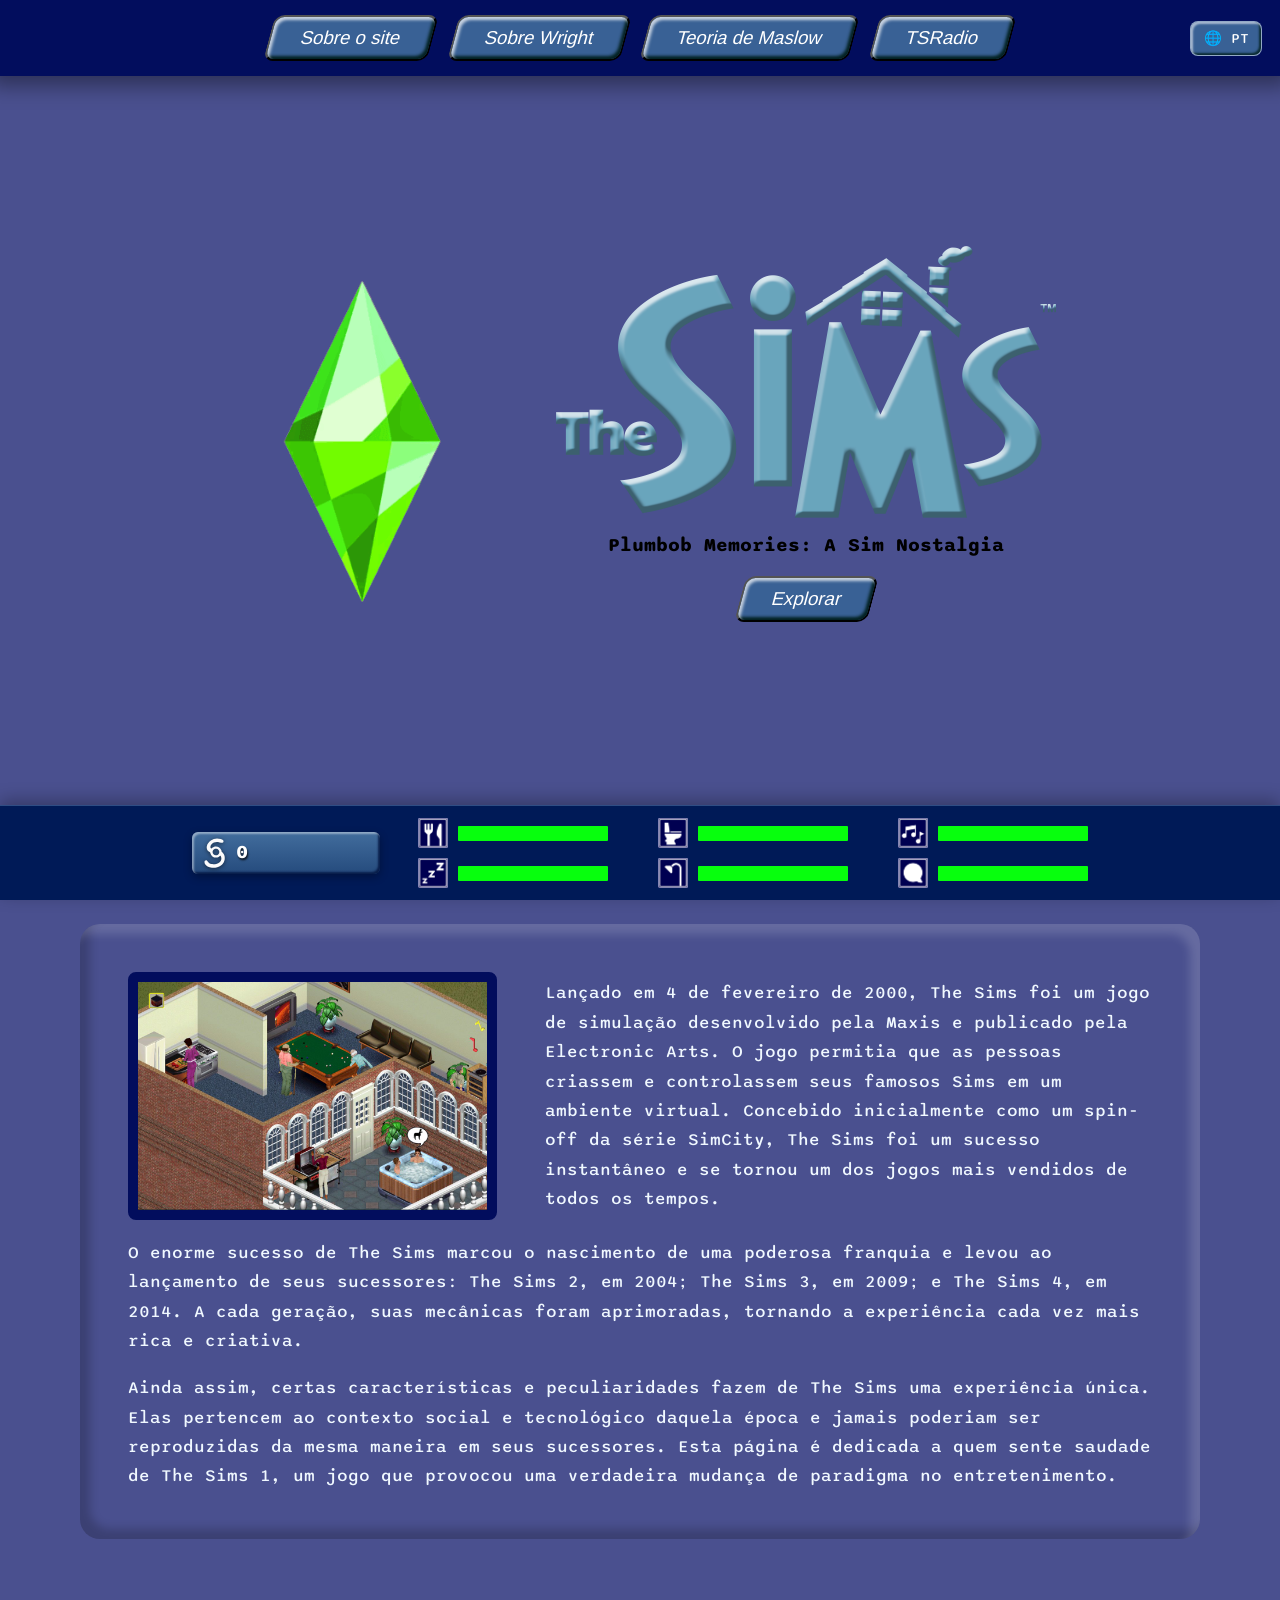
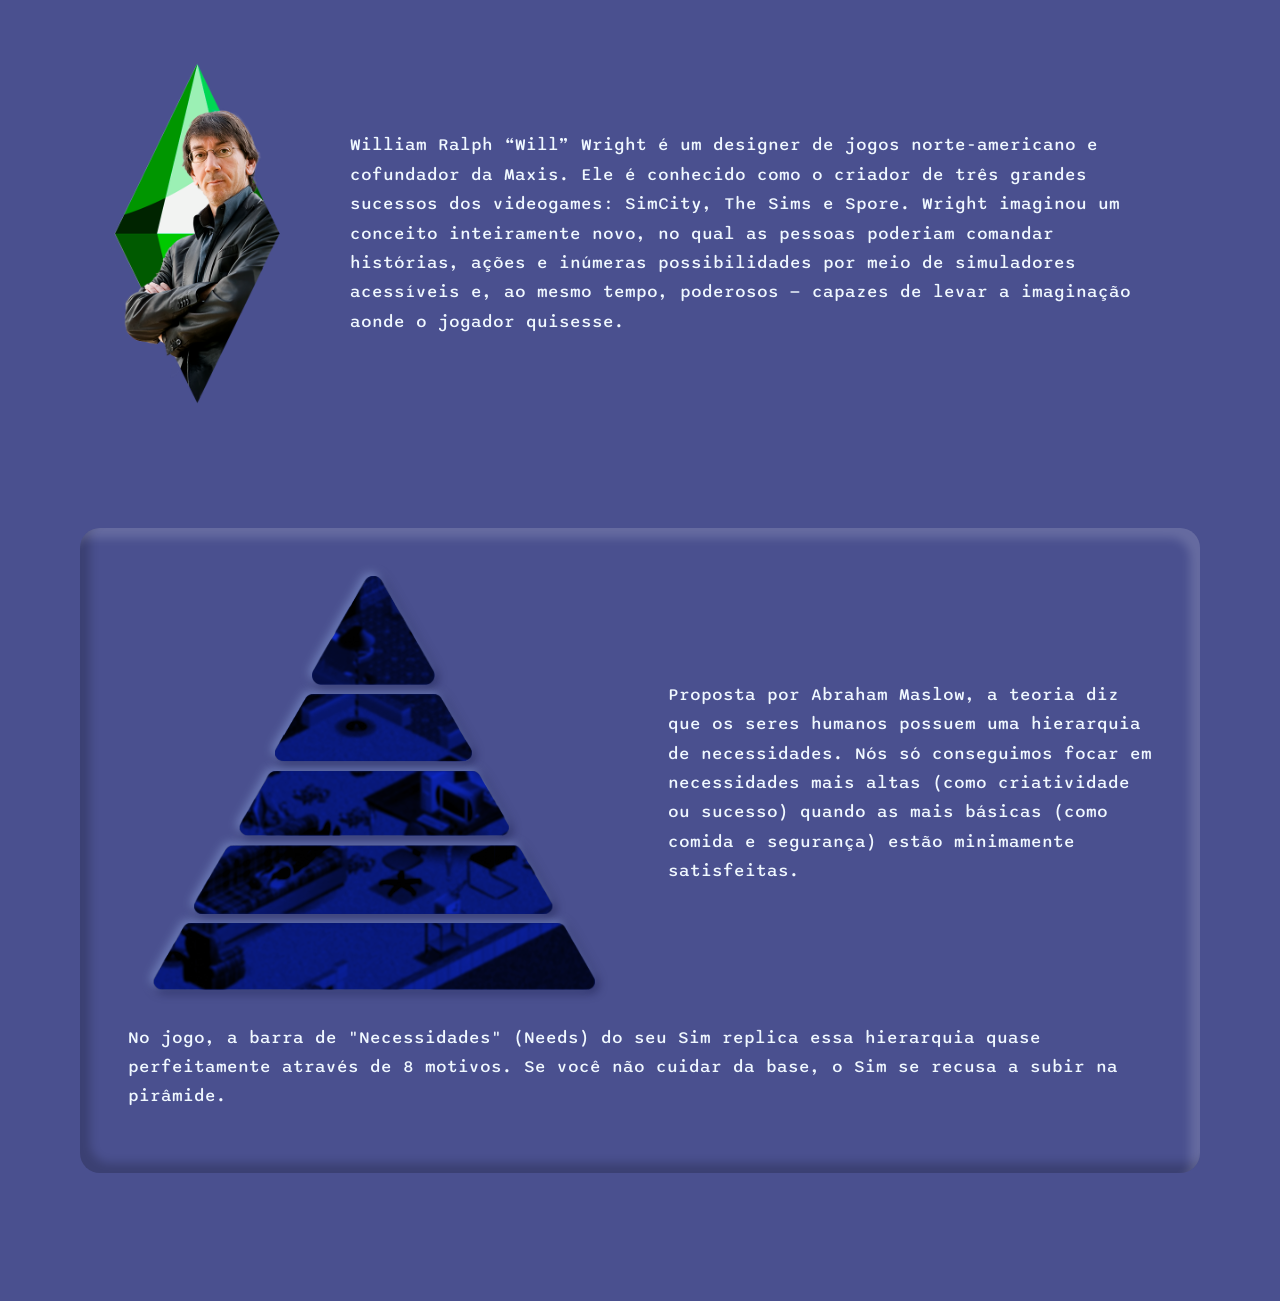
<file: index.html>
<!DOCTYPE html>
<html lang="pt-BR">
<head>
    <meta charset="UTF-8">
    <link rel="shortcut icon" type="image/png" href="assets/images/branding/TS-oldico.png">
    <meta name="viewport" content="width=device-width, initial-scale=1.0">
    <link rel="stylesheet" href="styles/main.css">
    <link rel="stylesheet" href="styles/alert.css">
    <link rel="stylesheet" href="styles/footer.css">
    <link rel="stylesheet" href="styles/moods.css">
    <link rel="preconnect" href="https://fonts.googleapis.com">
    <link rel="preconnect" href="https://fonts.gstatic.com" crossorigin>
    <link href="https://fonts.googleapis.com/css2?family=Sono:wght@200..800&display=swap" rel="stylesheet">
    <title data-i18n="meta.title">Plumbob Memories: A Sim Nostalgia</title>
   
</head>
<body>

    <div id="header-footer"></div>

    <div id="cover" class="cover">
        <img
            id="plumbobStatus"
            src="assets/images/plumbobs/plumbob_green.webp"
            alt=""
            data-i18n-alt="plumbob.green"
            data-state="green"
        >
        <div id="coverText" class="coverText">
            <img src="assets/images/branding/TS-logo-main.png" alt="The Sims 1">
            <h3 data-i18n="cover.tagline"></h3>
            <button type="button" class="btn btn5" data-i18n="cover.explore"></button>
        </div>
    </div>

    <div id="module" class="module modWhats">
        <section class="section">
            <img
                src="assets/images/content/3240725-the-sims-screenshot.jpg"
                class="screenShot"
                alt=""
                data-i18n-alt="content.screenshotAlt"
            >
            <p data-i18n="content.about.paragraph1"></p>
        </section>
        <p data-i18n="content.about.paragraph2"></p>
        <p data-i18n="content.about.paragraph3"></p>
    </div>

    <div id="module" class="moduleb modWright">
        <img
            id="willImg"
            class="willImg"
            src="assets/images/content/Will_Wright2.png"
            alt=""
            data-i18n-alt="content.willWrightAlt"
        >
        <p data-i18n="content.wright"></p>
    </div>

    <div id="module" class="module modMaslow">
        <section class="section">
            <div
                class="maslowPyramid"
                role="img"
                data-i18n-aria-label="content.maslow.pyramidAlt"
            >
                <div class="maslowStep maslowStep1">
                    <img src="assets/images/maslow/maslow-1.png" alt="">
                </div>
                <div class="maslowStep maslowStep2">
                    <img src="assets/images/maslow/maslow-2.png" alt="">
                </div>
                <div class="maslowStep maslowStep3">
                    <img src="assets/images/maslow/maslow-3.png" alt="">
                </div>
                <div class="maslowStep maslowStep4">
                    <img src="assets/images/maslow/maslow-4.png" alt="">
                </div>
                <div class="maslowStep maslowStep5">
                    <img src="assets/images/maslow/maslow-5.png" alt="">
                </div>
            </div>
            <div class="maslowParagraphs">
                <p class="maslowParagraph1a" data-i18n="content.maslow.paragraph1a"></p>
                <p class="maslowParagraph2a" data-i18n="content.maslow.paragraph2a"></p>
                <p class="maslowParagraph3a" data-i18n="content.maslow.paragraph3a"></p>
                <p class="maslowParagraph4a" data-i18n="content.maslow.paragraph4a"></p>
                <p class="maslowParagraph5a" data-i18n="content.maslow.paragraph5a"></p>
                <p class="maslowParagraph6a" data-i18n="content.maslow.paragraph6a"></p>
            </div>
        </section>
        <div class="maslowParagraphsBottom">
            <p class="maslowParagraph1b" data-i18n="content.maslow.paragraph1b"></p>
            <p class="maslowParagraph2b" data-i18n="content.maslow.paragraph2b"></p>
            <p class="maslowParagraph3b" data-i18n="content.maslow.paragraph3b"></p>
            <p class="maslowParagraph4b" data-i18n="content.maslow.paragraph4b"></p>
            <p class="maslowParagraph5b" data-i18n="content.maslow.paragraph5b"></p>
            <p class="maslowParagraph6b" data-i18n="content.maslow.paragraph6b"></p>
        </div>
    </div>

    <div id="alerta" class="alert" role="dialog" aria-modal="true" aria-labelledby="alert-message" style="display:none">
        <div class="alert-row">
            <img
                src="assets/images/content/achievement-img.png"
                alt=""
                data-i18n-alt="alert.imageAlt"
            >
            <p id="alert-message" data-i18n="alert.message"></p>
        </div>
        <button type="button" class="btn btnCloseAlert" data-i18n="common.close"></button>
    </div>

    <div id="alert-border" class="alert-border" style="display:none"></div>

    <audio
        id="launcherSong"
        src="assets/audio/launcherSong.mp3"
        preload="auto"
    ></audio>

    <script src="scripts/i18n.js"></script>
    <script src="scripts/audio.js"></script>
    <script src="scripts/alert.js"></script>
    <script src="scripts/navigation.js"></script>
    <script src="scripts/mood-controller.js"></script>
    <script src="scripts/moods.js"></script>
    <script src="scripts/simoleons.js"></script>
    <script>
        async function initializePage() {
            const container = document.getElementById('header-footer');

            try {
                const response = await fetch('partials/header-footer.html');

                if (!response.ok) {
                    throw new Error(`Erro HTTP ${response.status}`);
                }

                container.innerHTML = await response.text();
                initializeLanguageMenu();
                await initializeI18n();
                initializeNavigation();
                initializeMoods();
                initializeSimoleons();
                applyTranslations();
            } catch (error) {
                console.error('Não foi possível inicializar a página:', error);
            }
        }

        initializePage();
    </script>

</body>
</html>
</file>
<file: styles/main.css>
:root {
    --header-space: 82px;
    --footer-space: 104px;
}

*,
*::before,
*::after {
    box-sizing: border-box;
}

html {
    scroll-padding-top: var(--header-space);
}

body {
    min-width: 0;
    margin: 0;
    padding: 0 0 var(--footer-space);
    overflow-x: hidden;
    background-color: #4a508f;
    font-family: "Sono", monospace;
    font-optical-sizing: auto;
    font-weight: 500;
    font-style: normal;
    font-variation-settings: "MONO" 1;
}

body.alerta-exibido {
    overflow: hidden;
}

img {
    max-width: 100%;
}

.head {
    position: fixed;
    top: 0;
    z-index: 1000;
    display: flex;
    align-items: center;
    justify-content: center;
    width: 100%;
    min-height: 64px;
    padding: 5px 96px;
    background-color: #020d5d;
    box-shadow: 0 0 20px 10px #00000063;
}

.nav-links {
    display: flex;
    align-items: center;
    justify-content: center;
    min-width: 0;
}

.language-picker {
    position: absolute;
    right: 18px;
}

.language-toggle {
    min-width: 72px;
    padding: 8px 10px;
    border: 1px solid rgba(255, 255, 255, 0.45);
    border-radius: 8px;
    background: #396195;
    color: #ffffff;
    font: inherit;
    font-size: 0.9rem;
    cursor: pointer;
    box-shadow:
        inset 2px 2px 2px rgba(255, 255, 255, 0.55),
        inset -2px -2px 2px rgba(0, 31, 29, 0.8);
}

.language-toggle:focus-visible,
.language-menu button:focus-visible,
.btn:focus-visible {
    outline: 3px solid #07ff0d;
    outline-offset: 2px;
}

.language-toggle:disabled {
    cursor: wait;
    opacity: 0.65;
}

.language-menu {
    position: absolute;
    top: calc(100% + 8px);
    right: 0;
    min-width: 180px;
    padding: 6px;
    border: 1px solid rgba(255, 255, 255, 0.35);
    border-radius: 8px;
    background: #020d5d;
    box-shadow: 0 8px 24px rgba(0, 0, 0, 0.4);
}

.language-menu[hidden] {
    display: none;
}

.language-menu button {
    width: 100%;
    padding: 9px 10px;
    border: 0;
    border-radius: 5px;
    background: transparent;
    color: #ffffff;
    font: inherit;
    text-align: left;
    cursor: pointer;
}

.language-menu button:hover,
.language-menu button.is-active {
    background: #396195;
}

.language-menu .language-code {
    float: right;
    opacity: 0.7;
}

.btn {
    margin: 10px;
    padding: 10px 30px;
    border-radius: 10px;
    background-color: #396195;
    box-shadow:
        inset 3px 3px 3px 0 rgba(255, 255, 255, 0.709),
        inset -3px -3px 3px 0 rgba(0, 31, 29, 0.965);
    color: #ffffff;
    font-size: 14pt;
    white-space: nowrap;
    transform: skew(-15deg);
}

.btn:hover {
    cursor: pointer;
}

.cover {
    display: flex;
    align-items: center;
    justify-content: center;
    gap: clamp(24px, 5vw, 72px);
    width: 100%;
    min-height: 100vh;
    min-height: 100svh;
    padding:
        calc(var(--header-space) + 24px)
        clamp(24px, 5vw, 80px)
        calc(var(--footer-space) + 24px);
}

.cover > img {
    flex: 0 1 auto;
    width: clamp(170px, 21vw, 300px);
    max-height: 52vh;
    object-fit: contain;
}

.coverText {
    display: flex;
    min-width: 0;
    flex-direction: column;
    align-items: center;
}

.coverText > img {
    width: min(500px, 48vw);
    max-height: 50vh;
    object-fit: contain;
}

.coverText h3 {
    max-width: 100%;
    margin: 14px 0 8px;
    font-size: clamp(0.9rem, 1.5vw, 1.2rem);
    line-height: 1.4;
    text-align: center;
}

.module,
.moduleb {
    width: min(1120px, calc(100% - 48px));
    color: aliceblue;
}

.module {
    display: flex;
    flex-direction: column;
    gap: 18px;
    margin: 24px auto;
    padding: clamp(24px, 4vw, 48px);
    border-radius: 20px;
    box-shadow:
        inset -10px 10px 10px 0 rgba(255, 255, 255, 0.158),
        inset 10px -10px 10px 0 rgba(0, 0, 0, 0.2);
}

.section {
    display: flex;
    align-items: center;
    gap: clamp(24px, 4vw, 48px);
}

.screenShot {
    flex: 0 0 36%;
    width: 36%;
    min-width: 260px;
    margin: 0;
    border: clamp(6px, 0.8vw, 10px) solid #020d5d;
    border-radius: 8px;
}

.section > p {
    flex: 1 1 0;
    min-width: 0;
}

.module p,
.moduleb p {
    margin: 0;
    padding: 0;
    font-size: clamp(1rem, 1.35vw, 1.15rem);
    line-height: 1.7;
    text-align: left;
}

.moduleb {
    display: flex;
    align-items: center;
    justify-content: center;
    gap: clamp(28px, 5vw, 64px);
    margin: clamp(56px, 8vw, 96px) auto;
    padding: clamp(16px, 2vw, 28px);
    border-radius: 20px;
}

.modWright > img {
    flex: 0 0 auto;
    width: clamp(140px, 16vw, 180px);
    transition: transform 0.5s ease, filter 0.5s ease;
}

.modWright > img:hover {
    cursor: pointer;
    transform: scale(1.1);
    filter: drop-shadow(0 0 20px rgb(0, 255, 38));
}

.maslowPyramid {
    /* Controles da imagem sobreposta */
    --maslow-background-opacity: 1.0;
    --maslow-background-saturation: 0.0;
    --maslow-background-brightness: 0.75;
    --maslow-background-contrast: 1.5;
    --maslow-background-blur: 1px;
    --maslow-background-blend-mode: overlay;
    --maslow-background-size: 150cqw;
    --maslow-background-position-x: center;
    --maslow-background-offset-y: 0cqw;

    /* Controles do relevo (use opacidade 0 para desligar) */
    --maslow-bevel-opacity: 0.42;
    --maslow-bevel-size: 3px;
    --maslow-bevel-softness: 5px;
    --maslow-pyramid-gap: clamp(5px, 0.8vw, 9px);

    container-type: inline-size;
    display: flex;
    flex: 0 0 48%;
    width: 48%;
    min-width: 260px;
    max-width: 520px;
    flex-direction: column;
    align-items: center;
    justify-content: center;
    gap: var(--maslow-pyramid-gap);
}

.maslowStep {
    position: relative;
    display: block;
    filter:
        drop-shadow(
            calc(0px - var(--maslow-bevel-size))
            calc(0px - var(--maslow-bevel-size))
            var(--maslow-bevel-softness)
            rgb(166 196 255 / var(--maslow-bevel-opacity))
        )
        drop-shadow(
            var(--maslow-bevel-size)
            var(--maslow-bevel-size)
            var(--maslow-bevel-softness)
            rgb(0 3 45 / var(--maslow-bevel-opacity))
        );
    transform-origin: center;
    transition: transform 0.35s ease, filter 0.35s ease;
}

.maslowStep > img {
    position: relative;
    z-index: 1;
    display: block;
    width: 100%;
    height: auto;
    opacity: 0;
}

.maslowStep::before {
    position: absolute;
    inset: 0;
    z-index: 1;
    background: #071775;
    content: "";
    pointer-events: none;
    -webkit-mask-image: var(--maslow-step-mask);
    -webkit-mask-position: center;
    -webkit-mask-repeat: no-repeat;
    -webkit-mask-size: 100% 100%;
    mask-image: var(--maslow-step-mask);
    mask-position: center;
    mask-repeat: no-repeat;
    mask-size: 100% 100%;
}

.maslowStep::after {
    position: absolute;
    inset: 0;
    z-index: 2;
    background-image: url("../assets/images/maslow/maslow-background.jpg");
    background-repeat: no-repeat;
    background-position:
        var(--maslow-background-position-x)
        calc(var(--maslow-step-background-y) + var(--maslow-background-offset-y));
    background-size: var(--maslow-background-size) auto;
    content: "";
    filter:
        blur(var(--maslow-background-blur))
        saturate(var(--maslow-background-saturation))
        brightness(var(--maslow-background-brightness))
        contrast(var(--maslow-background-contrast));
    mix-blend-mode: var(--maslow-background-blend-mode);
    opacity: var(--maslow-background-opacity);
    pointer-events: none;
    -webkit-mask-image: var(--maslow-step-mask);
    -webkit-mask-position: center;
    -webkit-mask-repeat: no-repeat;
    -webkit-mask-size: 100% 100%;
    mask-image: var(--maslow-step-mask);
    mask-position: center;
    mask-repeat: no-repeat;
    mask-size: 100% 100%;
}

.maslowStep:hover {
    z-index: 10;
    transform: scale(1.04);
    filter:
        brightness(1.05)
        drop-shadow(
            calc(0px - var(--maslow-bevel-size))
            calc(0px - var(--maslow-bevel-size))
            var(--maslow-bevel-softness)
            rgb(166 196 255 / var(--maslow-bevel-opacity))
        )
        drop-shadow(
            var(--maslow-bevel-size)
            var(--maslow-bevel-size)
            var(--maslow-bevel-softness)
            rgb(0 3 45 / var(--maslow-bevel-opacity))
        )
        drop-shadow(0 0 10px rgba(7, 255, 13, 0.45));
}

.maslowStep1 {
    --maslow-step-mask: url("../assets/images/maslow/maslow-1.png");
    --maslow-step-background-y: 0cqw;

    z-index: 5;
    width: 25%;
}

.maslowStep2 {
    --maslow-step-mask: url("../assets/images/maslow/maslow-2.png");
    --maslow-step-background-y:
        calc(-22.136cqw - var(--maslow-pyramid-gap));

    z-index: 4;
    width: 40%;
}

.maslowStep3 {
    --maslow-step-mask: url("../assets/images/maslow/maslow-3.png");
    --maslow-step-background-y:
        calc(-36.093cqw - var(--maslow-pyramid-gap) - var(--maslow-pyramid-gap));

    z-index: 3;
    width: 55%;
}

.maslowStep4 {
    --maslow-step-mask: url("../assets/images/maslow/maslow-4.png");
    --maslow-step-background-y:
        calc(-49.279cqw - var(--maslow-pyramid-gap) - var(--maslow-pyramid-gap) - var(--maslow-pyramid-gap));

    z-index: 2;
    width: 73%;
}

.maslowStep5 {
    --maslow-step-mask: url("../assets/images/maslow/maslow-5.png");
    --maslow-step-background-y:
        calc(-63.338cqw - var(--maslow-pyramid-gap) - var(--maslow-pyramid-gap) - var(--maslow-pyramid-gap) - var(--maslow-pyramid-gap));

    z-index: 1;
    width: 90%;
}

.maslowParagraphs {
    display: grid;
    flex: 1 1 0;
    min-width: 0;
}

.maslowParagraphsBottom {
    display: grid;
}

.maslowParagraphs > p,
.maslowParagraphsBottom > p {
    grid-area: 1 / 1;
    align-self: center;
    transition: opacity 0.4s ease, visibility 0s linear;
}

.maslowParagraph1a,
.maslowParagraph1b {
    visibility: visible;
    opacity: 1;
    transition-delay: 0s, 0s;
}

.maslowParagraph2a,
.maslowParagraph2b,
.maslowParagraph3a,
.maslowParagraph3b,
.maslowParagraph4a,
.maslowParagraph4b,
.maslowParagraph5a,
.maslowParagraph5b,
.maslowParagraph6a,
.maslowParagraph6b {
    visibility: hidden;
    opacity: 0;
    transition-delay: 0s, 0.4s;
}

.modMaslow:has(.maslowStep:hover) .maslowParagraph1a,
.modMaslow:has(.maslowStep:hover) .maslowParagraph1b {
    visibility: hidden;
    opacity: 0;
    transition-delay: 0s, 0.4s;
}

/* Base da pirâmide */
.modMaslow:has(.maslowStep5:hover) .maslowParagraph2a,
.modMaslow:has(.maslowStep5:hover) .maslowParagraph2b {
    visibility: visible;
    opacity: 1;
    transition-delay: 0s, 0s;
}

/* Segundo nível */
.modMaslow:has(.maslowStep4:hover) .maslowParagraph3a,
.modMaslow:has(.maslowStep4:hover) .maslowParagraph3b {
    visibility: visible;
    opacity: 1;
    transition-delay: 0s, 0s;
}

/* Terceiro nível */
.modMaslow:has(.maslowStep3:hover) .maslowParagraph4a,
.modMaslow:has(.maslowStep3:hover) .maslowParagraph4b {
    visibility: visible;
    opacity: 1;
    transition-delay: 0s, 0s;
}

/* Quarto nível */
.modMaslow:has(.maslowStep2:hover) .maslowParagraph5a,
.modMaslow:has(.maslowStep2:hover) .maslowParagraph5b {
    visibility: visible;
    opacity: 1;
    transition-delay: 0s, 0s;
}

/* Topo da pirâmide */
.modMaslow:has(.maslowStep1:hover) .maslowParagraph6a,
.modMaslow:has(.maslowStep1:hover) .maslowParagraph6b {
    visibility: visible;
    opacity: 1;
    transition-delay: 0s, 0s;
}

@media (max-width: 1100px) {
    :root {
        --header-space: 70px;
        --footer-space: 100px;
    }

    .head {
        justify-content: flex-start;
        padding-right: 92px;
        padding-left: 8px;
    }

    .nav-links {
        flex: 1 1 auto;
        justify-content: flex-start;
        max-width: calc(100vw - 92px);
        overflow-x: auto;
        scrollbar-width: none;
    }

    .nav-links::-webkit-scrollbar {
        display: none;
    }

    .head .btn {
        margin: 7px;
        padding: 8px 14px;
        font-size: 11pt;
    }

    .language-picker {
        right: 10px;
    }
}

@media (max-width: 900px) {
    .section {
        flex-direction: column;
        align-items: stretch;
    }

    .screenShot {
        width: 100%;
        min-width: 0;
        max-width: 520px;
        align-self: center;
    }

    .maslowPyramid {
        width: 100%;
        min-width: 0;
        max-width: 620px;
        align-self: center;
    }

    .moduleb {
        align-items: flex-start;
    }
}

@media (max-width: 760px) {
    :root {
        --header-space: 96px;
        --footer-space: 154px;
    }

    .head {
        display: grid;
        grid-template-columns: minmax(0, 1fr) auto;
        gap: 10px;
        min-height: 82px;
        padding: 7px 10px;
    }

    .nav-links {
        display: grid;
        grid-template-columns: repeat(2, minmax(0, 1fr));
        gap: 5px 8px;
        width: 100%;
        max-width: none;
        padding-inline: 4px;
        overflow: visible;
    }

    .head .btn {
        display: flex;
        align-items: center;
        justify-content: center;
        width: 100%;
        min-width: 0;
        min-height: 30px;
        margin: 0;
        padding: 6px 10px;
        font-size: clamp(0.68rem, 1.8vw, 0.78rem);
        line-height: 1.15;
        text-align: center;
    }

    .language-picker {
        position: relative;
        right: auto;
        justify-self: end;
    }

    .language-toggle {
        min-width: 64px;
        padding: 8px 7px;
    }
}

@media (max-width: 640px) {
    :root {
        --header-space: 90px;
        --footer-space: 166px;
    }

    .head {
        gap: 8px;
        min-height: 78px;
        padding: 6px 8px;
    }

    .nav-links {
        grid-template-columns: repeat(2, minmax(0, 1fr));
        gap: 4px 7px;
        padding-inline: 3px;
    }

    .head .btn {
        padding: 6px 9px;
        font-size: clamp(0.64rem, 2.8vw, 0.74rem);
    }

    .language-toggle {
        min-width: 62px;
        padding: 7px 8px;
        font-size: 0.78rem;
    }

    .language-menu {
        min-width: 164px;
    }

    .cover {
        flex-direction: column;
        gap: 12px;
        padding:
            calc(var(--header-space) + 12px)
            20px
            calc(var(--footer-space) + 12px);
    }

    .cover > img {
        width: clamp(105px, 31vw, 150px);
        max-height: 22vh;
    }

    .coverText > img {
        width: min(82vw, 330px);
        max-height: 27vh;
    }

    .coverText h3 {
        margin: 6px 0 2px;
        font-size: clamp(0.74rem, 3.4vw, 0.95rem);
    }

    .coverText .btn {
        margin: 8px;
        padding: 8px 24px;
        font-size: 1rem;
    }

    .module,
    .moduleb {
        width: calc(100% - 28px);
    }

    .module {
        gap: 16px;
        margin: 16px auto;
        padding: 20px;
        border-radius: 14px;
    }

    .module p,
    .moduleb p {
        font-size: 0.95rem;
        line-height: 1.65;
    }

    .moduleb {
        flex-direction: column;
        align-items: center;
        gap: 20px;
        margin: 44px auto;
        padding: 16px 20px;
    }

    .modWright > img {
        width: 128px;
    }
}

@media (max-width: 360px) {
    :root {
        --header-space: 86px;
    }

    .head {
        gap: 6px;
        padding-inline: 5px;
    }

    .nav-links {
        gap: 3px 6px;
        padding-inline: 2px;
    }

    .head .btn {
        padding-inline: 6px;
        font-size: 0.61rem;
    }

    .language-toggle {
        min-width: 56px;
        padding-inline: 5px;
    }
}

@media (prefers-reduced-motion: reduce) {
    *,
    *::before,
    *::after {
        scroll-behavior: auto !important;
        transition-duration: 0.01ms !important;
    }
}
</file>
<file: styles/alert.css>
.alert {
    position: fixed;
    top: 50%;
    left: 50%;
    z-index: 9999;
    display: flex;
    flex-direction: column;
    align-items: stretch;
    gap: 22px;
    width: min(620px, calc(100% - 40px));
    max-height: calc(100vh - 40px);
    max-height: calc(100svh - 40px);
    padding: clamp(20px, 4vw, 32px);
    overflow-y: auto;
    transform: translate(-50%, -50%);
    background-color: #020052;
    border-radius: 10px;
    box-shadow:
        inset -10px 10px 5px 0 rgba(255, 255, 255, 0.331),
        inset 10px -10px 10px 0 rgba(0, 0, 0, 0.2),
        0 18px 50px rgba(0, 0, 0, 0.45);
}

.alert-row {
    display: grid;
    grid-template-columns: minmax(100px, 145px) minmax(0, 1fr);
    align-items: center;
    gap: clamp(18px, 4vw, 32px);
}

.alert-border {
    position: fixed;
    inset: 0;
    z-index: 5000;
    backdrop-filter: blur(5px);
    background-color: rgba(1, 7, 45, 0.25);
}

.alert-row > p {
    margin: 0;
    padding: 0;
    color: rgba(255, 255, 255, 0.86);
    font-size: 1rem;
    line-height: 1.6;
}

.alert-row > img {
    width: 100%;
    max-width: 145px;
    height: auto;
    justify-self: center;
}

.alert > button {
    align-self: flex-end;
    margin: 0 8px 4px 0;
    padding: 9px 24px;
    font-size: 1rem;
}

@media (max-width: 520px) {
    .alert {
        gap: 18px;
        width: calc(100% - 28px);
        padding: 22px 20px;
    }

    .alert-row {
        grid-template-columns: 1fr;
        gap: 14px;
        text-align: center;
    }

    .alert-row > img {
        width: min(110px, 34vw);
    }

    .alert-row > p {
        font-size: 0.94rem;
        line-height: 1.55;
    }

    .alert > button {
        align-self: stretch;
        margin: 0 8px 4px;
    }
}
</file>
<file: styles/footer.css>
/* {
    margin: 0;
    padding: 0;
    box-sizing: border-box;
}

footer {
    width: 100vw;
    height: 70px;
    background-color: #020D5D;
    display: flex;
    justify-content: center;
    align-items: center;
    position: fixed;
    bottom: 0;
    z-index: 1000;
}

h6 {
    color: white;
    margin-bottom: 2px;
}

.moodContainer{
    width: 300px;
    display: flex;
    flex-wrap: wrap;
    gap: 5px 20px;
}

.progress-bar {
    width: 100px;
    height: 10px;
    background-color: #cf0103;
    z-index: 5000;
}
  
.progress {
    height: 100%;
    background-color: green;
    z-index: 6000;
}
  */
</file>
<file: styles/moods.css>
.moodContainer {
    display: flex;
    flex: 0 1 auto;
    justify-content: center;
    width: auto;
}

.mood-grid {
    display: grid;
    grid-template-columns: repeat(3, 1fr);
    gap: 10px clamp(24px, 4vw, 50px);
    width: fit-content;
    margin: 0 auto;
}

.mood-row {
    display: flex;
    align-items: center;
    gap: 10px;
    min-width: 0;
}

.mood-button {
    flex: 0 0 30px;
    width: 30px;
    padding: 0;
    border: 0;
    background: transparent;
    cursor: pointer;
}

.mood-button:disabled {
    cursor: not-allowed;
    opacity: 0.55;
}

.mood-icon {
    display: block;
    width: 30px;
    height: auto;
    transition: transform 0.2s ease;
}

.mood-button:hover:not(:disabled) .mood-icon,
.mood-button:focus-visible .mood-icon {
    transform: scale(1.2);
    transition: transform 0.2s ease;
}

.bar-container {
    flex: 0 0 150px;
    width: 150px;
    height: 15px;
    border-radius: 1px;
    overflow: hidden;
    background-color: #51615F;
}

.progress-bar.full {
    background-color: #07FF0D;
}

.progress-bar.high {
    background-color: #10bd13;
}

.progress-bar.medium {
    background-color: #703536;
}

.progress-bar.low {
    background-color: #D30206;
}

.progress-bar {
    height: 100%;
    transition: width 0.2s ease;
}

#footerZone {
    position: fixed;
    bottom: 0;
    left: 0;
    z-index: 900;
    width: 100%;
    display: flex;
    align-items: center;
    justify-content: center;
    gap: clamp(20px, 3vw, 42px);
    padding: 12px clamp(16px, 4vw, 40px);
    border-top: 1px solid rgba(135, 171, 214, 0.35);
    background-color: #001a57;
    box-shadow: 0 -5px 16px rgba(0, 0, 0, 0.28);
}

.simoleon-wallet {
    display: flex;
    flex: 0 0 auto;
    align-items: center;
    gap: 10px;
    min-width: 170px;
    padding: 6px 12px;
    border-radius: 6px;
    background: linear-gradient(180deg, #426d9d 0%, #254b7d 100%);
    box-shadow:
        inset 2px 2px 2px rgba(255, 255, 255, 0.42),
        inset -2px -2px 2px rgba(0, 17, 61, 0.8),
        0 3px 8px rgba(0, 0, 0, 0.3);
}

.simoleon-icon {
    display: block;
    width: 22px;
    height: 30px;
    object-fit: contain;
    filter:
        invert(78%)
        sepia(91%)
        saturate(0%)
        hue-rotate(69deg)
        brightness(102%)
        contrast(109%)
        drop-shadow(0 1px 2px rgba(0, 0, 0, 0.55));
}

.simoleon-amount {
    min-width: 11ch;
    color: #ffffff;
    font-size: clamp(1rem, 1.6vw, 1.22rem);
    font-weight: 700;
    font-variant-numeric: tabular-nums;
    line-height: 1;
    text-align: left;
    text-shadow: 1px 2px 2px rgba(0, 0, 0, 0.75);
}

.simoleon-wallet.is-gaining .simoleon-amount {
    animation: simoleon-gain 0.45s ease;
}

.simoleon-wallet.is-losing .simoleon-amount {
    animation: simoleon-loss 0.45s ease;
}

@keyframes simoleon-gain {
    50% {
        color: #7dff64;
        transform: scale(1.07);
    }
}

@keyframes simoleon-loss {
    50% {
        color: #ff7777;
        transform: scale(1.07);
    }
}

@media (max-width: 900px) {
    .mood-grid {
        gap: 10px 24px;
    }

    .bar-container {
        flex-basis: clamp(105px, 15vw, 130px);
        width: clamp(105px, 15vw, 130px);
    }
}

@media (max-width: 760px) {
    #footerZone {
        display: grid;
        grid-template-columns: minmax(0, 520px);
        gap: 8px;
    }

    .simoleon-wallet {
        justify-self: start;
        min-width: 158px;
        padding-block: 4px;
    }

    .moodContainer,
    .mood-grid {
        width: 100%;
    }
}

@media (max-width: 640px) {
    #footerZone {
        grid-template-columns: minmax(0, 440px);
        padding: 9px 12px;
    }

    .moodContainer {
        width: 100%;
    }

    .mood-grid {
        grid-template-columns: repeat(2, minmax(0, 1fr));
        gap: 8px 14px;
        width: 100%;
    }

    .mood-row {
        gap: 8px;
    }

    .mood-button {
        flex-basis: 26px;
        width: 26px;
    }

    .mood-icon {
        width: 26px;
    }

    .bar-container {
        flex: 1 1 auto;
        width: auto;
        min-width: 0;
        height: 13px;
    }
}

@media (max-width: 360px) {
    #footerZone {
        padding-inline: 8px;
    }

    .mood-grid {
        gap-inline: 9px;
    }

    .mood-row {
        gap: 6px;
    }
}

@media (prefers-reduced-motion: reduce) {
    .simoleon-wallet.is-gaining .simoleon-amount,
    .simoleon-wallet.is-losing .simoleon-amount {
        animation: none;
    }
}
</file>
